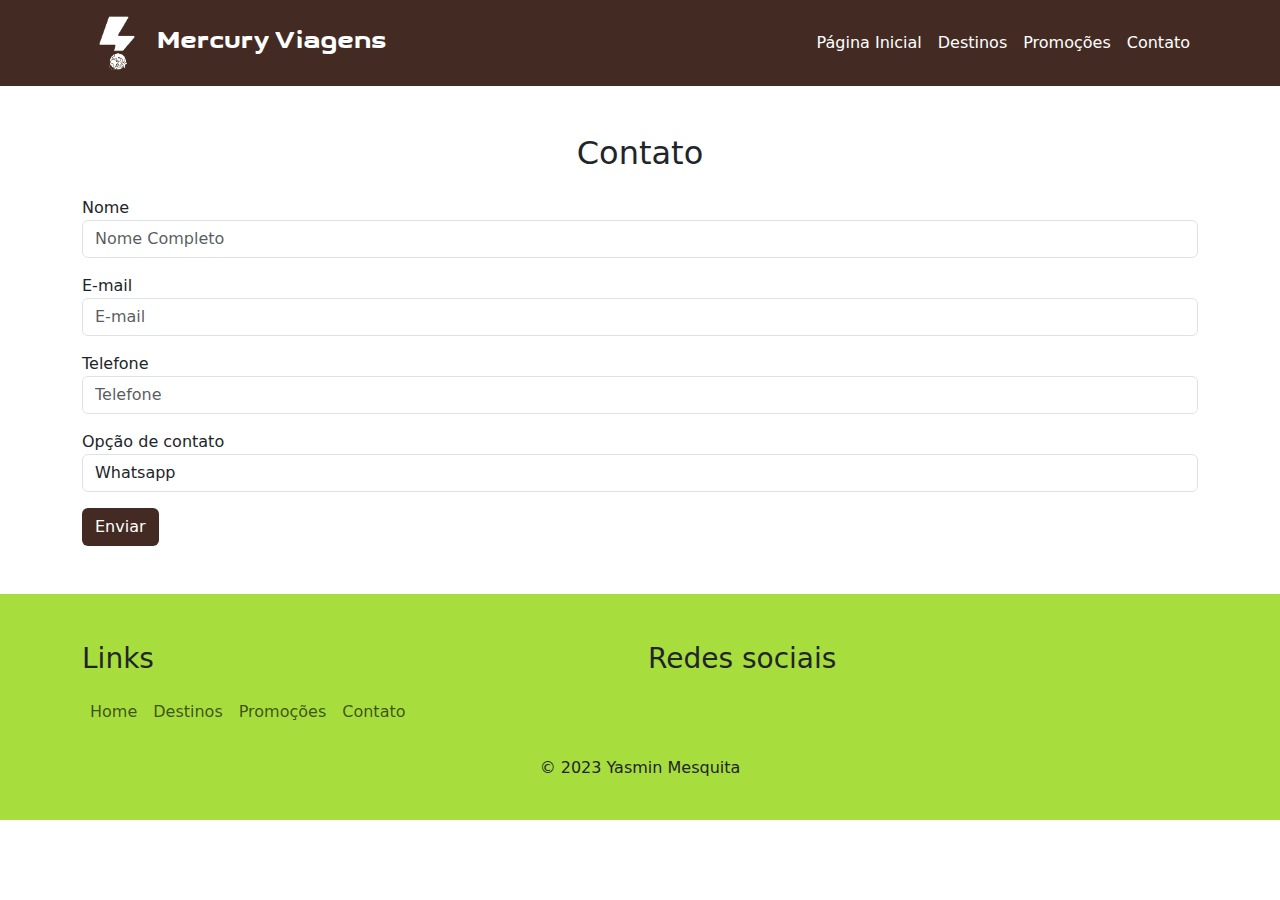
<file: contato.html>
<!DOCTYPE html>
<html lang="pt-br">
<head>
  <meta charset="UTF-8">
  <meta name="viewport" content="width=device-width, initial-scale=1.0">
  <title>Mercury Viagens | Contato</title>
  <link rel="stylesheet" href="https://cdn.jsdelivr.net/npm/bootstrap@5.2.3/dist/css/bootstrap.min.css">
  <link rel='stylesheet' href='https://cdn-uicons.flaticon.com/uicons-brands/css/uicons-brands.css'>
  <link rel="stylesheet" href="https://cdn-uicons.flaticon.com/uicons-regular-rounded/css/uicons-regular-rounded.css">
  <link rel="stylesheet" href="styles/style.css">
</head>
<body>
  <nav class="navbar navbar-expand-lg primary-bg">
    <div class="menu-mobile">
      <button class="navbar-toggler" type="button" data-toggle="collapse" data-target="#navbarTogglerDemo01" aria-controls="navbarTogglerDemo01" aria-expanded="false" aria-label="Toggle navigation">
        <i class="fi fi-rr-menu-burger" style="color: white"></i>
      </button>
      <span>
        <img src="images/logo_mercury_2_3.png" style="height: 30px;" alt="Mercury Viagens">
        <span class="text-white texto-logo">Mercury Viagens</span>
      </span>
    </div>
    <div class="collapse navbar-collapse" id="navbarTogglerDemo01">
      <div class="container">
        <div class="d-flex align-items-center justify-content-between">
          <div class="logo-pc">
            <img src="images/logo_mercury_2_3.png" style="height: 70px;" alt="Mercury Viagens">
            <span class="text-white texto-logo">Mercury Viagens</span>
          </div>
          <div class="navbar-nav ">
            <a href="index.html" class="text-white nav-item nav-link">Página Inicial</a>
            <a href="destinos.html" class="text-white nav-item nav-link">Destinos</a>
            <a href="promocoes.html" class="text-white nav-item nav-link">Promoções</a>
            <a href="contato.html" class="text-white nav-item nav-link">Contato</a>
          </div>
        </div>
      </div>
    </div>
  </nav>
  <main>
    <section class="contact-section pt-5 pb-5">
      <div class="container">
        <h2 class="mb-4 text-center">Contato</h2>
        <form method="post" action="">
          <div class="form-group mb-3">
            <label for="name">Nome</label>
            <input type="text" id="name" class="form-control" required placeholder="Nome Completo">
          </div>
          <div class="form-group mb-3">
            <label for="email">E-mail</label>
            <input type="email" id="email" class="form-control" required placeholder="E-mail">
          </div>
          <div class="form-group mb-3">
            <label for="phone">Telefone</label>
            <input type="tel" id="phone" class="form-control" required placeholder="Telefone">
          </div>
          <div class="form-group mb-3">
            <label for="contact-option">Opção de contato</label>
            <select class="form-control" id="contact-option" required>
              <option value="whatsapp">Whatsapp</option>
              <option value="email">E-mail</option>
              <option value="phone">Telefone</option>
            </select>
          </div>
          <button type="button" class="btn primary-bg text-white" data-toggle="modal" data-target="#modal-form">Enviar</button>
        </form>
      </div>
    </section>
  </main>
  <footer class="footer-bg pt-5 pb-4">
    <div class="container">
      <div class="d-flex gap-3">
        <div class="w-50">
          <h3>Links</h3>
          <nav class="navbar navbar-expand-md">
            <div class="navbar-nav">
              <a class="nav-item nav-link" href="index.html">Home</a>
              <a class="nav-item nav-link" href="destinos.html">Destinos</a>
              <a class="nav-item nav-link" href="promocoes.html">Promoções</a>
              <a class="nav-item nav-link" href="contato.html">Contato</a>
            </div>
          </nav>
        </div>
        <div class="w-50">
          <h3>Redes sociais</h3>
          <nav class="navbar navbar-expand-md">
            <div class="collapse navbar-collapse container">
              <div class="navbar-nav">
                <a class="nav-item nav-link" href="https://tiktok.com" target="_blank">
                  <i class="fi fi-brands-tik-tok"></i>
                </a>
                <a class="nav-item nav-link" href="https://instagram.com" target="_blank">
                  <i class="fi fi-brands-instagram"></i>
                </a>
                <a class="nav-item nav-link" href="https://facebook.com" target="_blank">
                  <i class="fi fi-brands-facebook"></i>
                </a>
              </div>
            </div>
          </nav>
        </div>
      </div>
      <p class="mt-3 text-center">&copy; 2023 Yasmin Mesquita</p>
    </div>
  </footer>

  <div class="modal fade" id="modal-form" tabindex="-1" role="dialog" aria-labelledby="modal-form-label" aria-hidden="true">
    <div class="modal-dialog" role="document">
      <div class="modal-content">
        <div class="modal-header">
          <h5 class="modal-title" id="modal-form-label">Contato</h5>
          <button type="button" class="close" data-dismiss="modal" aria-label="Close">
            <span aria-hidden="true">&times;</span>
          </button>
        </div>
        <div class="modal-body">
          Contato enviado com sucesso
        </div>
        <div class="modal-footer">
          <button type="button" class="btn btn-secondary" data-dismiss="modal">Fechar</button>
        </div>
      </div>
    </div>
  </div>
</body>
<script src="https://code.jquery.com/jquery-3.3.1.slim.min.js" integrity="sha384-q8i/X+965DzO0rT7abK41JStQIAqVgRVzpbzo5smXKp4YfRvH+8abtTE1Pi6jizo" crossorigin="anonymous"></script>
<script src="https://cdnjs.cloudflare.com/ajax/libs/popper.js/1.14.3/umd/popper.min.js" integrity="sha384-ZMP7rVo3mIykV+2+9J3UJ46jBk0WLaUAdn689aCwoqbBJiSnjAK/l8WvCWPIPm49" crossorigin="anonymous"></script>
<script src="https://stackpath.bootstrapcdn.com/bootstrap/4.1.3/js/bootstrap.min.js" integrity="sha384-ChfqqxuZUCnJSK3+MXmPNIyE6ZbWh2IMqE241rYiqJxyMiZ6OW/JmZQ5stwEULTy" crossorigin="anonymous"></script>
</html>
</file>
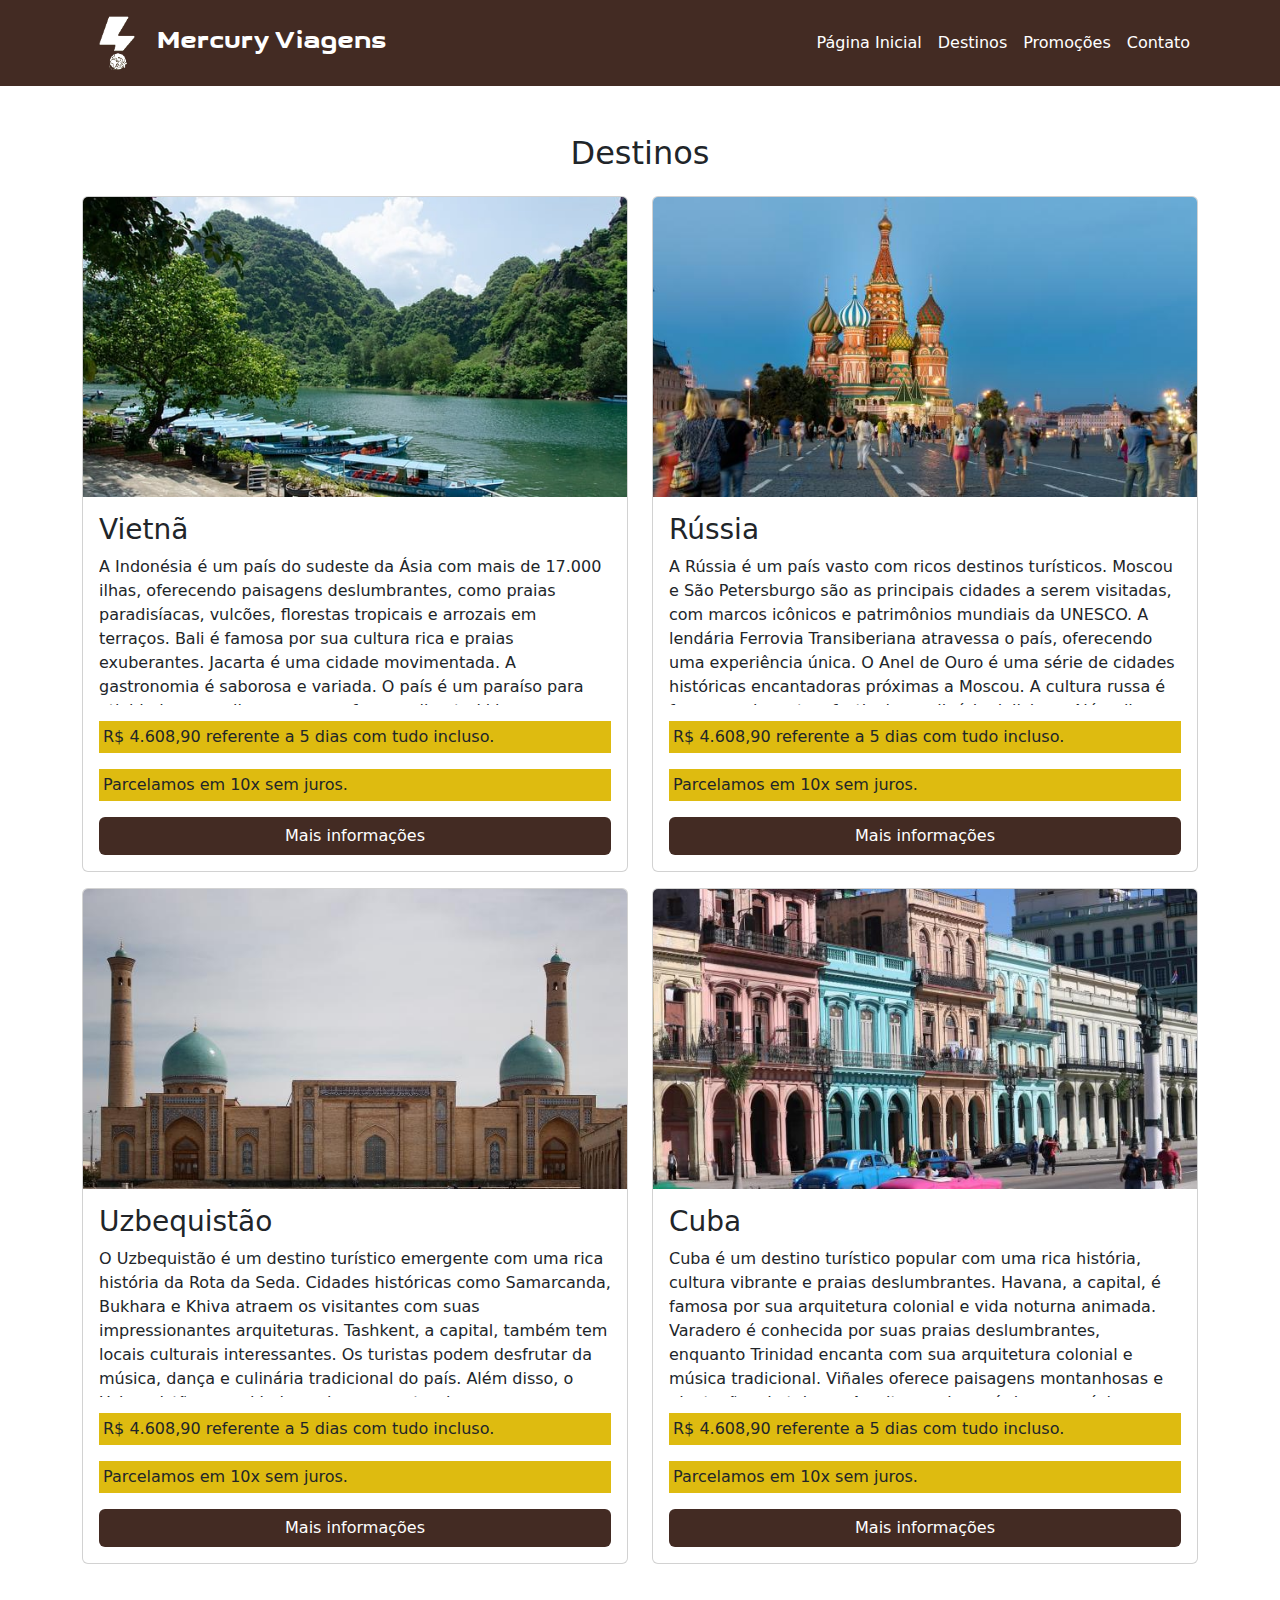
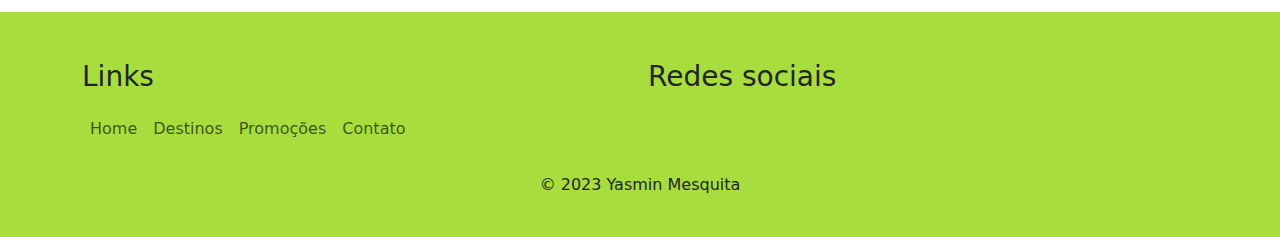
<file: destinos.html>
<!DOCTYPE html>
<html lang="pt-br">
<head>
  <meta charset="UTF-8">
  <meta name="viewport" content="width=device-width, initial-scale=1.0">
  <title>Mercury Viagens | Destinos</title>
  <link rel="stylesheet" href="https://cdn.jsdelivr.net/npm/bootstrap@5.2.3/dist/css/bootstrap.min.css">
  <link rel='stylesheet' href='https://cdn-uicons.flaticon.com/uicons-brands/css/uicons-brands.css'>
  <link rel="stylesheet" href="https://cdn-uicons.flaticon.com/uicons-regular-rounded/css/uicons-regular-rounded.css">
  <link rel="stylesheet" href="styles/style.css">
</head>
<body>
  <nav class="navbar navbar-expand-lg primary-bg">
    <div class="menu-mobile">
      <button class="navbar-toggler" type="button" data-toggle="collapse" data-target="#navbarTogglerDemo01" aria-controls="navbarTogglerDemo01" aria-expanded="false" aria-label="Toggle navigation">
        <i class="fi fi-rr-menu-burger" style="color: white"></i>
      </button>
      <span>
        <img src="images/logo_mercury_2_3.png" style="height: 30px;" alt="Mercury Viagens">
        <span class="text-white texto-logo">Mercury Viagens</span>
      </span>
    </div>
    <div class="collapse navbar-collapse" id="navbarTogglerDemo01">
      <div class="container">
        <div class="d-flex align-items-center justify-content-between">
          <div class="logo-pc">
            <img src="images/logo_mercury_2_3.png" style="height: 70px;" alt="Mercury Viagens">
            <span class="text-white texto-logo">Mercury Viagens</span>
          </div>
          <div class="navbar-nav ">
            <a href="index.html" class="text-white nav-item nav-link">Página Inicial</a>
            <a href="destinos.html" class="text-white nav-item nav-link">Destinos</a>
            <a href="promocoes.html" class="text-white nav-item nav-link">Promoções</a>
            <a href="contato.html" class="text-white nav-item nav-link">Contato</a>
          </div>
        </div>
      </div>
    </div>
  </nav>
  <main>
    <section class="contact-section pt-5 pb-5">
      <div class="container">
        <h2 class="mb-4 text-center">Destinos</h2>
        <div class="d-md-flex margin-auto flex-wrap">

          <div class="row gy-3">
            <div class="col-md-6">
              <div class="card">
                <div class="card-image-height">
                  <img class="card-img-top" src="images/river-g5176c754f_640.jpg" alt="Descrição da imagem">
                </div>
    
                <div class="card-body">
                  <h3 class="card-title">Vietnã</h3>
                  <p class="card-text" style="height: 150px; overflow-y: scroll">A Indonésia é um país do sudeste da Ásia com mais de 17.000 ilhas, oferecendo paisagens deslumbrantes, como praias paradisíacas, vulcões, florestas tropicais e arrozais em terraços. Bali é famosa por sua cultura rica e praias exuberantes. Jacarta é uma cidade movimentada. A gastronomia é saborosa e variada. O país é um paraíso para atividades ao ar livre, como surf, mergulho, trekking em vulcões e passeios de barco. A Indonésia oferece uma experiência turística única com natureza exuberante e cultura diversificada.</p>
                  <p class="secondary-bg p-1">R$ 4.608,90 referente a 5 dias com tudo incluso.</p>
                  <p class="secondary-bg p-1">Parcelamos em 10x sem juros.</p>
                  <a href="contato.html"  class="btn primary-bg text-white btn-cta w-100">Mais informações</a>
                </div>
              </div>
            </div>
            <div class="col-md-6">
              <div class="card">
                <div class="card-image-height">
                  <img class="card-img-top" src="images/russia_1.jpg" alt="Descrição da imagem">
                </div>
    
                <div class="card-body">
                  <h3 class="card-title">Rússia</h3>
                  <p class="card-text" style="height: 150px; overflow-y: scroll">A Rússia é um país vasto com ricos destinos turísticos. Moscou e São Petersburgo são as principais cidades a serem visitadas, com marcos icônicos e patrimônios mundiais da UNESCO. A lendária Ferrovia Transiberiana atravessa o país, oferecendo uma experiência única. O Anel de Ouro é uma série de cidades históricas encantadoras próximas a Moscou. A cultura russa é famosa pelas artes, festivais e culinária deliciosa. Além disso, a natureza impressionante proporciona oportunidades para o ecoturismo e atividades ao ar livre.</p>
                  <p class="secondary-bg p-1">R$ 4.608,90 referente a 5 dias com tudo incluso.</p>
                  <p class="secondary-bg p-1">Parcelamos em 10x sem juros.</p>
                  <a href="contato.html"  class="btn primary-bg text-white btn-cta w-100">Mais informações</a>
                </div>
              </div>
            </div>
            <div class="col-md-6">
              <div class="card">
                <div class="card-image-height">
                  <img class="card-img-top" src="images/uzbequistao_1.jpg" alt="Descrição da imagem">
                </div>
    
                <div class="card-body">
                  <h3 class="card-title">Uzbequistão</h3>
                  <p class="card-text" style="height: 150px; overflow-y: scroll">O Uzbequistão é um destino turístico emergente com uma rica história da Rota da Seda. Cidades históricas como Samarcanda, Bukhara e Khiva atraem os visitantes com suas impressionantes arquiteturas. Tashkent, a capital, também tem locais culturais interessantes. Os turistas podem desfrutar da música, dança e culinária tradicional do país. Além disso, o Uzbequistão possui belas paisagens naturais.</p>
                  <p class="secondary-bg p-1">R$ 4.608,90 referente a 5 dias com tudo incluso.</p>
                  <p class="secondary-bg p-1">Parcelamos em 10x sem juros.</p>
                  <a href="contato.html"  class="btn primary-bg text-white btn-cta w-100">Mais informações</a>
                </div>
              </div>
            </div>
            <div class="col-md-6">
              <div class="card">
                <div class="card-image-height">
                  <img class="card-img-top" src="images/cuba_2.jpg" alt="Descrição da imagem">
                </div>
    
                <div class="card-body">
                  <h3 class="card-title">Cuba</h3>
                  <p class="card-text" style="height: 150px; overflow-y: scroll">Cuba é um destino turístico popular com uma rica história, cultura vibrante e praias deslumbrantes. Havana, a capital, é famosa por sua arquitetura colonial e vida noturna animada. Varadero é conhecida por suas praias deslumbrantes, enquanto Trinidad encanta com sua arquitetura colonial e música tradicional. Viñales oferece paisagens montanhosas e plantações de tabaco. A cultura cubana é rica em música e dança, e a culinária é uma mistura de influências espanholas e caribenhas. Cuba foi afetada por um embargo econômico, mas ainda é um destino cativante para os turistas.</p>
                  <p class="secondary-bg p-1">R$ 4.608,90 referente a 5 dias com tudo incluso.</p>
                  <p class="secondary-bg p-1">Parcelamos em 10x sem juros.</p>
                  <a href="contato.html"  class="btn primary-bg text-white btn-cta w-100">Mais informações</a>
                </div>
              </div>
            </div>
          </div>

        </div>
      </div>
    </section>
  </main>
  <footer class="footer-bg pt-5 pb-4">
    <div class="container">
      <div class="d-flex gap-3">
        <div class="w-50">
          <h3>Links</h3>
          <nav class="navbar navbar-expand-md">
            <div class="navbar-nav">
              <a class="nav-item nav-link" href="index.html">Home</a>
              <a class="nav-item nav-link" href="destinos.html">Destinos</a>
              <a class="nav-item nav-link" href="promocoes.html">Promoções</a>
              <a class="nav-item nav-link" href="contato.html">Contato</a>
            </div>
          </nav>
        </div>
        <div class="w-50">
          <h3>Redes sociais</h3>
          <nav class="navbar navbar-expand-md">
            <div class="collapse navbar-collapse container">
              <div class="navbar-nav">
                <a class="nav-item nav-link" href="https://tiktok.com" target="_blank">
                  <i class="fi fi-brands-tik-tok"></i>
                </a>
                <a class="nav-item nav-link" href="https://instagram.com" target="_blank">
                  <i class="fi fi-brands-instagram"></i>
                </a>
                <a class="nav-item nav-link" href="https://facebook.com" target="_blank">
                  <i class="fi fi-brands-facebook"></i>
                </a>
              </div>
            </div>
          </nav>
        </div>
      </div>
      <p class="mt-3 text-center">&copy; 2023 Yasmin Mesquita</p>
    </div>
  </footer>
</body>
<script src="https://code.jquery.com/jquery-3.3.1.slim.min.js" integrity="sha384-q8i/X+965DzO0rT7abK41JStQIAqVgRVzpbzo5smXKp4YfRvH+8abtTE1Pi6jizo" crossorigin="anonymous"></script>
<script src="https://cdnjs.cloudflare.com/ajax/libs/popper.js/1.14.3/umd/popper.min.js" integrity="sha384-ZMP7rVo3mIykV+2+9J3UJ46jBk0WLaUAdn689aCwoqbBJiSnjAK/l8WvCWPIPm49" crossorigin="anonymous"></script>
<script src="https://stackpath.bootstrapcdn.com/bootstrap/4.1.3/js/bootstrap.min.js" integrity="sha384-ChfqqxuZUCnJSK3+MXmPNIyE6ZbWh2IMqE241rYiqJxyMiZ6OW/JmZQ5stwEULTy" crossorigin="anonymous"></script>
</html>
</file>
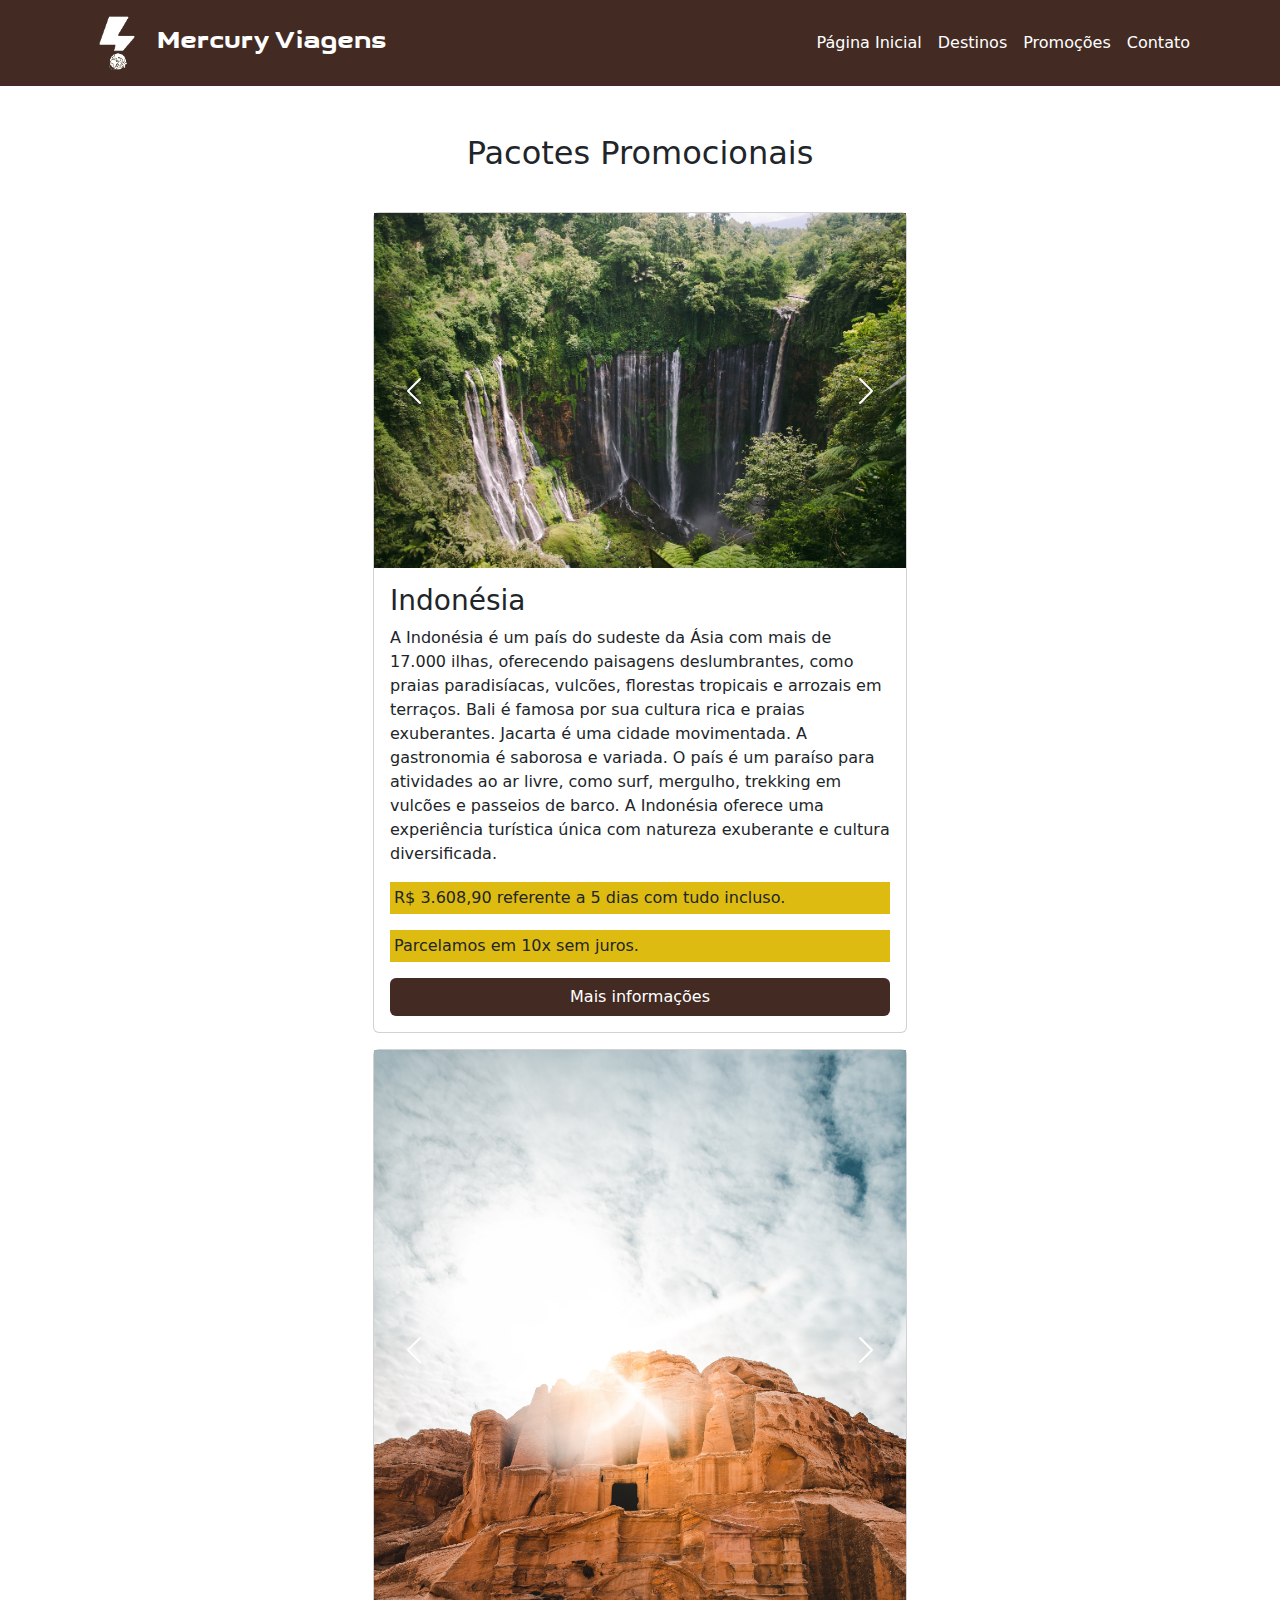
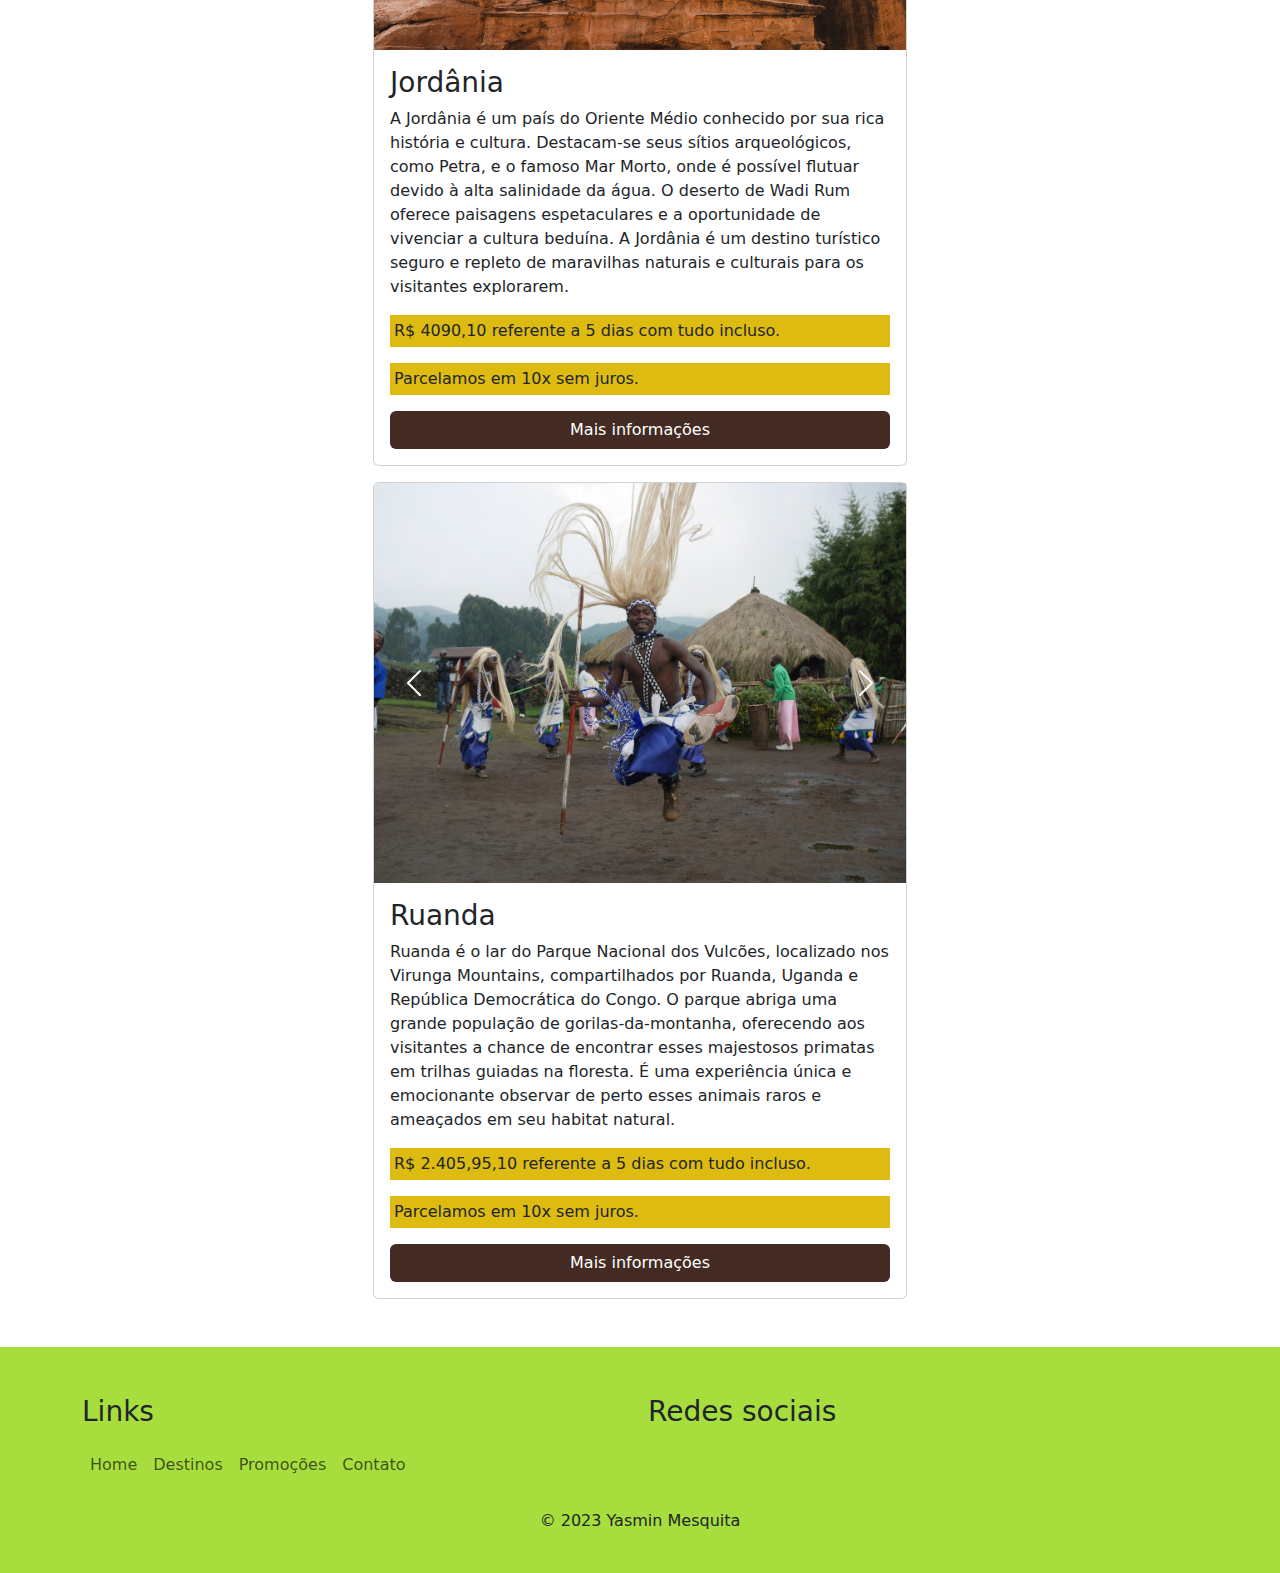
<file: promocoes.html>
<!DOCTYPE html>
<html lang="pt-br">
<head>
  <meta charset="UTF-8">
  <meta name="viewport" content="width=device-width, initial-scale=1.0">
  <title>Mercury Viagens | Promoções</title>
  <link rel="stylesheet" href="https://cdn.jsdelivr.net/npm/bootstrap@5.2.3/dist/css/bootstrap.min.css">
  <link rel='stylesheet' href='https://cdn-uicons.flaticon.com/uicons-brands/css/uicons-brands.css'>
  <link rel="stylesheet" href="https://cdn-uicons.flaticon.com/uicons-regular-rounded/css/uicons-regular-rounded.css">
  <link rel="stylesheet" href="styles/style.css">
</head>
<body>
  <nav class="navbar navbar-expand-lg primary-bg">
    <div class="menu-mobile">
      <button class="navbar-toggler" type="button" data-toggle="collapse" data-target="#navbarTogglerDemo01" aria-controls="navbarTogglerDemo01" aria-expanded="false" aria-label="Toggle navigation">
        <i class="fi fi-rr-menu-burger" style="color: white"></i>
      </button>
      <span>
        <img src="images/logo_mercury_2_3.png" style="height: 30px;" alt="Mercury Viagens">
        <span class="text-white texto-logo">Mercury Viagens</span>
      </span>
    </div>
    <div class="collapse navbar-collapse" id="navbarTogglerDemo01">
      <div class="container">
        <div class="d-flex align-items-center justify-content-between">
          <div class="logo-pc">
            <img src="images/logo_mercury_2_3.png" style="height: 70px;" alt="Mercury Viagens">
            <span class="text-white texto-logo">Mercury Viagens</span>
          </div>
          <div class="navbar-nav ">
            <a href="index.html" class="text-white nav-item nav-link">Página Inicial</a>
            <a href="destinos.html" class="text-white nav-item nav-link">Destinos</a>
            <a href="promocoes.html" class="text-white nav-item nav-link">Promoções</a>
            <a href="contato.html" class="text-white nav-item nav-link">Contato</a>
          </div>
        </div>
      </div>
    </div>
  </nav>
  <main>
    <section class="sales-section pt-5 pb-5">
      <div class="container">
        <h2 class="mb-4 text-center">Pacotes Promocionais</h2>
        <div class="row gy-3 sales-row">

          <div class="col-12">
            <div class="card">
              <!-- <img class="card-img-top h-50" src="images/indonesia.jpg" alt="Descrição da imagem"> -->
  
              <div id="carouselExampleIndicators1" class="carousel slide" data-ride="carousel">
    
                <div class="carousel-inner">
                  <div class="carousel-item active">
                    <div class="card-image-container">
                      <img class="d-block w-100" src="images/indonesia.jpg" alt="First slide">
                    </div>
                  </div>
                  <div class="carousel-item">
                    <div class="card-image-container">
                      <img class="d-block w-100" src="images/indonesia_2.jpg" alt="First slide">
                    </div>
                  </div>
                  <div class="carousel-item">
                    <div class="card-image-container">
                      <img class="d-block w-100" src="images/indonesia_3.jpg" alt="First slide">
                    </div>
                  </div>
                  <div class="carousel-item">
                    <div class="card-image-container">
                      <img class="d-block w-100" src="images/indonesia_4.jpg" alt="First slide">
                    </div>
                  </div>
                </div>
  
                <a class="carousel-control-prev full-opacity" href="#carouselExampleIndicators1" role="button" data-slide="prev">
                  <span class="carousel-control-prev-icon" aria-hidden="true"></span>
                  <span class="sr-only"></span>
                </a>
                <a class="carousel-control-next full-opacity" href="#carouselExampleIndicators1" role="button" data-slide="next">
                  <span class="carousel-control-next-icon" aria-hidden="true"></span>
                  <span class="sr-only"></span>
                </a>
              </div>
  
              <div class="card-body w-100">
                <h3 class="card-title">Indonésia</h3>
                <p class="card-text overflow-y-scroll card-body-description">A Indonésia é um país do sudeste da Ásia com mais de 17.000 ilhas, oferecendo paisagens deslumbrantes, como praias paradisíacas, vulcões, florestas tropicais e arrozais em terraços. Bali é famosa por sua cultura rica e praias exuberantes. Jacarta é uma cidade movimentada. A gastronomia é saborosa e variada. O país é um paraíso para atividades ao ar livre, como surf, mergulho, trekking em vulcões e passeios de barco. A Indonésia oferece uma experiência turística única com natureza exuberante e cultura diversificada.</p>
                <p class="secondary-bg p-1">R$ 3.608,90 referente a 5 dias com tudo incluso.</p>
                <p class="secondary-bg p-1">Parcelamos em 10x sem juros.</p>
                <a href="contato.html"  class="btn primary-bg text-white d-block w-md-50 margin-horizontal-auto">Mais informações</a>
              </div>
            </div>
          </div>

          <div class="col-12">
            <div class="card">
              <!-- <img class="card-img-top h-50" src="images/jordania_2.jpg" alt="Descrição da imagem"> -->
  
              <div id="carouselExampleIndicators2" class="carousel slide" data-ride="carousel">
    
                <div class="carousel-inner">
                  <div class="carousel-item active">
                    <div class="card-image-container">
                      <img class="d-block w-100" src="images/jordania.jpg" alt="First slide">
                    </div>
                  </div>
                  <div class="carousel-item">
                    <div class="card-image-container">
                      <img class="d-block w-100" src="images/jordania_2.jpg" alt="First slide">
                    </div>
                  </div>
                  <div class="carousel-item">
                    <div class="card-image-container">
                      <img class="d-block w-100" src="images/jordania_3.jpg" alt="First slide">
                    </div>
                  </div>
                  <div class="carousel-item">
                    <div class="card-image-container">
                      <img class="d-block w-100" src="images/jordania_4.jpg" alt="First slide">
                    </div>
                  </div>
                  <div class="carousel-item">
                    <div class="card-image-container">
                      <img class="d-block w-100" src="images/jordania_5.jpg" alt="First slide">
                    </div>
                  </div>
                </div>
  
                <a class="carousel-control-prev full-opacity" href="#carouselExampleIndicators2" role="button" data-slide="prev">
                  <span class="carousel-control-prev-icon" aria-hidden="true"></span>
                  <span class="sr-only"></span>
                </a>
                <a class="carousel-control-next full-opacity" href="#carouselExampleIndicators2" role="button" data-slide="next">
                  <span class="carousel-control-next-icon" aria-hidden="true"></span>
                  <span class="sr-only"></span>
                </a>
              </div>
  
              <div class="card-body w-100">
                <h3 class="card-title">Jordânia</h3>
                <p class="card-text overflow-y-scroll card-body-description">
                  A Jordânia é um país do Oriente Médio conhecido por sua rica história e cultura. Destacam-se seus sítios arqueológicos, como Petra, e o famoso Mar Morto, onde é possível flutuar devido à alta salinidade da água. O deserto de Wadi Rum oferece paisagens espetaculares e a oportunidade de vivenciar a cultura beduína. A Jordânia é um destino turístico seguro e repleto de maravilhas naturais e culturais para os visitantes explorarem.</p>
                <p class="secondary-bg p-1">R$ 4090,10 referente a 5 dias com tudo incluso.</p>
                <p class="secondary-bg p-1">Parcelamos em 10x sem juros.</p>
                <a href="contato.html"  class="btn primary-bg text-white d-block w-md-50 margin-horizontal-auto">Mais informações</a>
              </div>
            </div>
          </div>

          <div class="col-12">
            <div class="card">
              <!-- <img class="card-img-top h-50" src="images/ruanda_3.jpg" alt="Descrição da imagem"> -->
  
              <div id="carouselExampleIndicators3" class="carousel slide" data-ride="carousel">
    
                <div class="carousel-inner">
                  <div class="carousel-item active">
                    <div class="card-image-container">
                      <img class="d-block w-100" src="images/ruanda.jpg" alt="First slide">
                    </div>
                  </div>
                  <div class="carousel-item">
                    <div class="card-image-container">
                      <img class="d-block w-100" src="images/ruanda_2.jpg" alt="First slide">
                    </div>
                  </div>
                  <div class="carousel-item">
                    <div class="card-image-container">
                      <img class="d-block w-100" src="images/ruanda_3.jpg" alt="First slide">
                    </div>
                  </div>
                </div>
  
                <a class="carousel-control-prev full-opacity" href="#carouselExampleIndicators3" role="button" data-slide="prev">
                  <span class="carousel-control-prev-icon" aria-hidden="true"></span>
                  <span class="sr-only"></span>
                </a>
                <a class="carousel-control-next full-opacity" href="#carouselExampleIndicators3" role="button" data-slide="next">
                  <span class="carousel-control-next-icon" aria-hidden="true"></span>
                  <span class="sr-only"></span>
                </a>
              </div>
  
              <div class="card-body w-100">
                <h3 class="card-title">Ruanda</h3>
                <p class="card-text overflow-y-scroll card-body-description">Ruanda é o lar do Parque Nacional dos Vulcões, localizado nos Virunga Mountains, compartilhados por Ruanda, Uganda e República Democrática do Congo. O parque abriga uma grande população de gorilas-da-montanha, oferecendo aos visitantes a chance de encontrar esses majestosos primatas em trilhas guiadas na floresta. É uma experiência única e emocionante observar de perto esses animais raros e ameaçados em seu habitat natural.</p>
                <p class="secondary-bg p-1">R$ 2.405,95,10 referente a 5 dias com tudo incluso.</p>
                <p class="secondary-bg p-1">Parcelamos em 10x sem juros.</p>
                <a href="contato.html"  class="btn primary-bg text-white d-block w-md-50 margin-horizontal-auto">Mais informações</a>
              </div>
            </div>
          </div>

        </div>
      </div>
    </section>
  </main>
  <footer class="footer-bg pt-5 pb-4">
    <div class="container">
      <div class="d-flex gap-3">
        <div class="w-50">
          <h3>Links</h3>
          <nav class="navbar navbar-expand-md">
            <div class="navbar-nav">
              <a class="nav-item nav-link" href="index.html">Home</a>
              <a class="nav-item nav-link" href="destinos.html">Destinos</a>
              <a class="nav-item nav-link" href="promocoes.html">Promoções</a>
              <a class="nav-item nav-link" href="contato.html">Contato</a>
            </div>
          </nav>
        </div>
        <div class="w-50">
          <h3>Redes sociais</h3>
          <nav class="navbar navbar-expand-md">
            <div class="collapse navbar-collapse container">
              <div class="navbar-nav">
                <a class="nav-item nav-link" href="https://tiktok.com" target="_blank">
                  <i class="fi fi-brands-tik-tok"></i>
                </a>
                <a class="nav-item nav-link" href="https://instagram.com" target="_blank">
                  <i class="fi fi-brands-instagram"></i>
                </a>
                <a class="nav-item nav-link" href="https://facebook.com" target="_blank">
                  <i class="fi fi-brands-facebook"></i>
                </a>
              </div>
            </div>
          </nav>
        </div>
      </div>
      <p class="mt-3 text-center">&copy; 2023 Yasmin Mesquita</p>
    </div>
  </footer>
</body>
<script src="https://code.jquery.com/jquery-3.3.1.slim.min.js" integrity="sha384-q8i/X+965DzO0rT7abK41JStQIAqVgRVzpbzo5smXKp4YfRvH+8abtTE1Pi6jizo" crossorigin="anonymous"></script>
<script src="https://cdnjs.cloudflare.com/ajax/libs/popper.js/1.14.3/umd/popper.min.js" integrity="sha384-ZMP7rVo3mIykV+2+9J3UJ46jBk0WLaUAdn689aCwoqbBJiSnjAK/l8WvCWPIPm49" crossorigin="anonymous"></script>
<script src="https://stackpath.bootstrapcdn.com/bootstrap/4.1.3/js/bootstrap.min.js" integrity="sha384-ChfqqxuZUCnJSK3+MXmPNIyE6ZbWh2IMqE241rYiqJxyMiZ6OW/JmZQ5stwEULTy" crossorigin="anonymous"></script>
</html>
</file>
<file: styles/style.css>
/* Fonte */

@font-face {
  font-family: GetVoIP_Grotesque;
  src: URL(/fonts/GetVoIP_Grotesque.ttf) format('truetype');
}

.texto-logo {
  font-family: GetVoIP_Grotesque;
  font-size: 1.5rem;
}

/* CORES */

.primary-bg {
  background-color: #432b23 !important;
}

.secondary-bg {
  /* background-color: #FAD373 !important; */
  background-color: #DEBB10 !important;
}

.footer-bg {
  background-color: #A7DE3E !important;
}

.placeholder-bg {
  background-color: #FABFAF !important;
}

.gray-bg {
  background-color: #FBFBFB !important;
}

.black-bg {
  background-color: #000;
}

.menu-mobile {
  display: none;
}

@media screen and (max-width: 1023px) {
  .menu-mobile {
    display: block
  }
}

.logo-pc {
  display: block;
}

@media screen and (max-width: 1023px) {
  .logo-pc {
    display: none;
  }
}

.btn-cta {
  display: block;
  width: 100%;
  margin: 0 auto;
}

@media screen and (min-width: 768px) {
  .btn-cta {
    width: 50%;
  }
}

/* PÁGINA INICIAL */

.main-section-carousel-item {
  color: #fafafa;
  max-height: 92vh;
}

.main-section-carousel-item .carousel-caption {
  width: 50%;
  top: 35%;
  z-index: 2;
}

@media screen and (max-width: 767px) {
  .main-section-carousel-item .carousel-caption {
    top: 20%;
    left: 15%;
    width: 70%;
  }
}

.card-image-container {
  max-height: 225px;
  overflow-y: hidden;
}

@media screen and (min-width: 768px) {
  .card-image-container {
    max-height: 195px;
  }
}

.sales-section .card-image-container {
  max-height: 600px;
}

.card-body-description {
  max-height: 250px;
}

@media screen and (min-width: 2560px) {
  .card-body-description {
    max-height: 216px;
  }
}

.sales-section-row {
  width: 100%;
  margin: 0 auto;
}

@media screen and (min-width: 768px) and (max-width: 1023px) {
  .sales-section-row {
    width: 70%;
  }
}

/* DESTINOS */

.card-image-height {
  max-height: 300px;
  overflow-y: hidden;
}

/* PROMOÇÕES */

.sales-row {
  width: 100%;
  margin: 0 auto;
}

@media screen and (min-width: 1024px) {
  .sales-row {
    width: 50%;
  }
}

.flex-1 {
  flex: 1;
}

.h-250px {
  height: 250px;
}

.overflow-y-scroll {
  overflow-y: scroll;
}

.margin-horizontal-auto {
  margin-left: auto;
  margin-right: auto;
}

.full-opacity {
  opacity: 100% !important;
}
</file>
